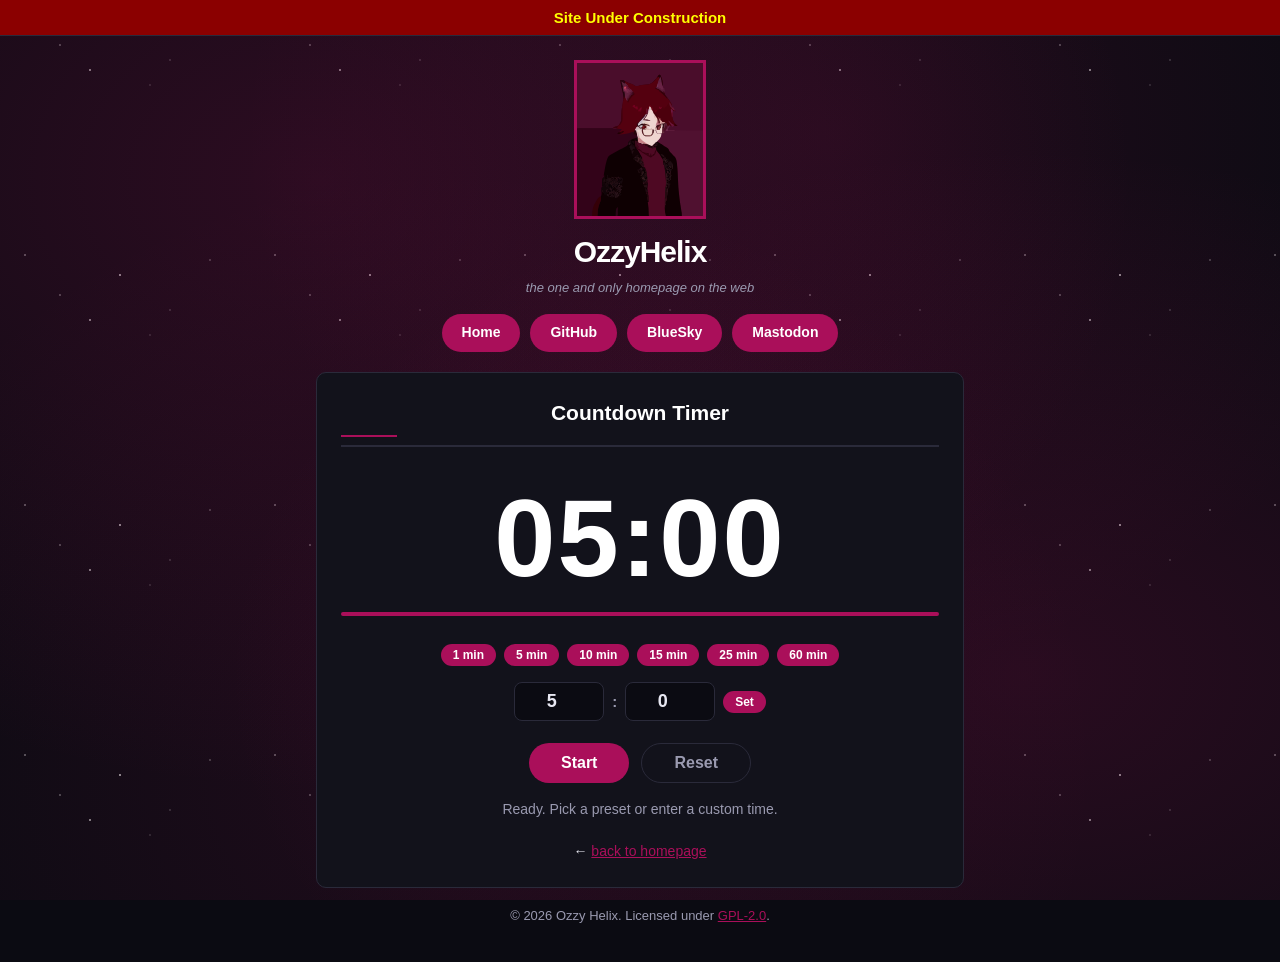
<file: timer.html>
<!DOCTYPE html>
<html lang="en">
<head>
  <meta charset="UTF-8">
  <meta name="viewport" content="width=device-width, initial-scale=1.0">
  <meta name="description" content="A simple countdown timer on Ozzy Helix's homepage.">
  <title>Timer &middot; Ozzy Helix</title>
  <link rel="icon" type="image/png" href="assets/moon2021.png">
  <link rel="stylesheet" href="styles.css">
  <link rel="stylesheet" href="timer.css">
</head>
<body>

  <div class="construction-bar">Site Under Construction</div>

  <div class="page">

    <header class="header">
      <div class="logo">
        <img class="logo__img" src="assets/Ozzy-anime-profile-picture.svg" alt="Ozzy Helix profile picture">
        <span class="logo__main">Ozzy<span class="logo__hl">Helix</span></span>
        <span class="logo__tag">the one and only homepage on the web</span>
      </div>
      <nav class="nav">
        <a href="index.html">Home</a>
        <a href="https://github.com/OzzyHelix?tab=repositories" target="_blank" rel="noopener">GitHub</a>
        <a href="https://bsky.app/profile/ozzyhelix.bsky.social" target="_blank" rel="noopener">BlueSky</a>
        <a href="https://wetdry.world/@Ozzy_Helix_" target="_blank" rel="noopener">Mastodon</a>
      </nav>
    </header>

    <main class="panel timer-panel">

      <h2 class="section__title">Countdown Timer</h2>

      <div class="timer-display" id="display" aria-live="polite">05:00</div>

      <div class="preset-row" id="presets">
        <button class="badge badge--btn" data-minutes="1">1 min</button>
        <button class="badge badge--btn" data-minutes="5">5 min</button>
        <button class="badge badge--btn" data-minutes="10">10 min</button>
        <button class="badge badge--btn" data-minutes="15">15 min</button>
        <button class="badge badge--btn" data-minutes="25">25 min</button>
        <button class="badge badge--btn" data-minutes="60">60 min</button>
      </div>

      <div class="custom-row">
        <input class="custom-input" id="customMin" type="number" min="0" max="999" step="1" value="5" placeholder="Min">
        <span class="custom-label">:</span>
        <input class="custom-input" id="customSec" type="number" min="0" max="59" step="1" value="0" placeholder="Sec">
        <button class="badge badge--btn" id="setCustom">Set</button>
      </div>

      <div class="controls">
        <button class="timer-btn" id="startBtn">Start</button>
        <button class="timer-btn timer-btn--ghost" id="resetBtn">Reset</button>
      </div>

      <p class="timer-note" id="status">Ready. Pick a preset or enter a custom time.</p>

      <p class="back-link">&#8592; <a href="index.html">back to homepage</a></p>

    </main>

    <footer class="footer">
      <p>&copy; <span id="year"></span> Ozzy Helix. Licensed under <a href="LICENSE">GPL-2.0</a>.</p>
    </footer>

  </div>

  <script>
    const display = document.getElementById("display");
    const status = document.getElementById("status");
    const startBtn = document.getElementById("startBtn");
    const resetBtn = document.getElementById("resetBtn");
    const customMin = document.getElementById("customMin");
    const customSec = document.getElementById("customSec");

    const alarm = new Audio("assets/beeper.mp3");
    alarm.preload = "auto";

    function unlockAudio() {
      try {
        alarm.muted = true;
        alarm.play().then(function () {
          alarm.pause();
          alarm.currentTime = 0;
          alarm.muted = false;
        }).catch(function () {});
      } catch (e) {}
    }

    const DEFAULT_SECONDS = 5 * 60;

    let totalSeconds = DEFAULT_SECONDS;
    let remaining = DEFAULT_SECONDS;
    let intervalId = null;
    let running = false;

    function formatTime(s) {
      const m = String(Math.floor(s / 60)).padStart(2, "0");
      const sec = String(s % 60).padStart(2, "0");
      return m + ":" + sec;
    }

    function render() {
      display.textContent = formatTime(remaining);
      display.classList.toggle("timer-display--warning", remaining <= 10 && remaining > 0);
      const pct = (remaining / totalSeconds) * 100;
      display.style.setProperty("--progress", pct + "%");
    }

    function beep() {
      try {
        alarm.currentTime = 0;
        alarm.play().catch(function () {});
      } catch (e) {
        /* audio not available */
      }
    }

    function finish() {
      running = false;
      clearInterval(intervalId);
      intervalId = null;
      remaining = 0;
      render();
      status.textContent = "Time's up!";
      document.title = "Time's up! - Timer";
      beep();
      navigator.vibrate && navigator.vibrate([200, 100, 200]);
    }

    function stop() {
      running = false;
      clearInterval(intervalId);
      intervalId = null;
      startBtn.textContent = "Start";
      status.textContent = "Paused.";
      document.title = "Timer - Paused";
    }

    function setTime(seconds) {
      totalSeconds = seconds;
      remaining = seconds;
      render();
      status.textContent = "Ready.";
      document.title = "Timer";
    }

    function parseCustom() {
      let m = parseInt(customMin.value, 10);
      let s = parseInt(customSec.value, 10);
      if (isNaN(m)) m = 0;
      if (isNaN(s)) s = 0;
      m = Math.max(0, Math.min(m, 999));
      s = Math.max(0, Math.min(s, 59));
      customMin.value = String(m);
      customSec.value = String(s).padStart(2, "0");
      return m * 60 + s;
    }

    document.querySelectorAll("#presets .badge--btn").forEach((btn) => {
      btn.addEventListener("click", () => {
        if (running) stop();
        setTime(parseInt(btn.dataset.minutes, 10) * 60);
      });
    });

    document.getElementById("setCustom").addEventListener("click", () => {
      if (running) stop();
      const seconds = parseCustom();
      if (seconds <= 0) {
        status.textContent = "Enter a time greater than zero.";
        return;
      }
      setTime(seconds);
    });

    startBtn.addEventListener("click", () => {
      unlockAudio();
      if (remaining <= 0) setTime(totalSeconds === 0 ? DEFAULT_SECONDS : totalSeconds);
      if (running) {
        stop();
        return;
      }
      running = true;
      startBtn.textContent = "Pause";
      status.textContent = "Running...";
      document.title = formatTime(remaining) + " - Timer";
      intervalId = setInterval(() => {
        remaining -= 1;
        render();
        document.title = formatTime(remaining) + " - Timer";
        if (remaining <= 0) finish();
      }, 1000);
    });

    resetBtn.addEventListener("click", () => {
      stop();
      setTime(totalSeconds);
    });

    customMin.addEventListener("keydown", (e) => {
      if (e.key === "Enter") document.getElementById("setCustom").click();
    });
    customSec.addEventListener("keydown", (e) => {
      if (e.key === "Enter") document.getElementById("setCustom").click();
    });

    render();
    document.getElementById("year").textContent = new Date().getFullYear();
  </script>
</body>
</html>
</file>
<file: styles.css>
:root {
  --accent: #aa0f5a;
  --accent-dark: #7a0a41;
  --bg: #0b0b12;
  --panel: #12121b;
  --text: #e8e8f2;
  --muted: #9a9ab0;
  --border: #2a2a3a;
}

* {
  margin: 0;
  padding: 0;
  box-sizing: border-box;
}

body {
  background-color: var(--bg);
  background-image:
    radial-gradient(ellipse at 25% 20%, rgba(170, 15, 90, 0.21), transparent 60%),
    radial-gradient(ellipse at 80% 75%, rgba(170, 15, 90, 0.19), transparent 55%),
    radial-gradient(ellipse at 65% 15%, rgba(170, 15, 90, 0.14), transparent 50%),
    radial-gradient(ellipse at 35% 85%, rgba(170, 15, 90, 0.13), transparent 55%),
    radial-gradient(1px 1px at 25px 5px, #ffffff, transparent),
    radial-gradient(1px 1px at 60px 45px, rgba(255, 255, 255, 0.85), transparent),
    radial-gradient(1.5px 1.5px at 120px 25px, #ffffff, transparent),
    radial-gradient(1px 1px at 170px 60px, rgba(255, 255, 255, 0.5), transparent),
    radial-gradient(1px 1px at 210px 10px, rgba(255, 255, 255, 0.7), transparent),
    radial-gradient(1.5px 1.5px at 90px 70px, rgba(255, 255, 255, 0.9), transparent),
    radial-gradient(1px 1px at 150px 85px, rgba(255, 255, 255, 0.4), transparent);
  background-attachment: fixed;
  background-size:
    100% 100%,
    100% 100%,
    100% 100%,
    100% 100%,
    250px 250px,
    250px 250px,
    250px 250px,
    250px 250px,
    250px 250px,
    250px 250px,
    250px 250px;
  color: var(--text);
  font-family: "Century Gothic", "CenturyGothic", "Apple Gothic", sans-serif;
  font-size: 15px;
  line-height: 1.55;
  min-height: 100vh;
}

a {
  color: var(--accent);
}

a:hover {
  color: #ffffff;
}

.construction-bar {
  background: #8b0000;
  color: #ffff00;
  font-weight: bold;
  font-size: 15px;
  text-align: center;
  padding: 6px 0;
  border-bottom: 1px solid var(--border);
}

.page {
  max-width: 680px;
  margin: 0 auto;
  padding: clamp(16px, 4vw, 24px) clamp(12px, 4vw, 16px) 32px;
}

.header {
  text-align: center;
  margin-bottom: 20px;
}

.logo__img {
  width: clamp(96px, 22vw, 132px);
  height: auto;
  display: block;
  margin: 0 auto 10px;
  border: 3px solid var(--accent);
}

.logo__main {
  font-size: clamp(22px, 5vw, 30px);
  font-weight: bold;
  color: #ffffff;
  letter-spacing: -1px;
  display: block;
}

.logo__hl {
  color: inherit;
  -webkit-background-clip: unset;
  background-clip: unset;
}

.logo__tag {
  display: block;
  font-size: 13px;
  color: var(--muted);
  margin-top: 2px;
  font-style: italic;
}

.nav {
  display: flex;
  justify-content: center;
  flex-wrap: wrap;
  gap: 10px;
  margin-top: 16px;
}

.nav a {
  text-decoration: none;
  color: #ffffff;
  font-weight: bold;
  font-size: 14px;
  padding: 8px 20px;
  border-radius: 999px;
  background: var(--accent);
  transition: background 0.15s ease;
}

.nav a:hover {
  background: var(--accent-dark);
  color: #ffffff;
  text-decoration: none;
}

.panel {
  background: var(--panel);
  border: 1px solid var(--border);
  border-radius: 10px;
  padding: 24px;
  margin-bottom: 18px;
}

.section__title {
  font-size: 21px;
  color: #ffffff;
  border-bottom: 2px solid var(--border);
  padding-bottom: 8px;
  margin-bottom: 12px;
}

.section__title::after {
  content: "";
  display: block;
  width: 56px;
  height: 2px;
  background: var(--accent);
  margin-top: 6px;
}

.section__body {
  color: var(--muted);
}

.badges {
  display: flex;
  flex-wrap: wrap;
  gap: 8px;
  margin-top: 14px;
}

.badge {
  font-size: 12px;
  font-weight: bold;
  color: #ffffff;
  background: var(--accent);
  padding: 4px 12px;
  border-radius: 999px;
}

.badge--link {
  text-decoration: none;
  transition: background 0.15s ease;
}

.badge--link:hover {
  background: var(--accent-dark);
  color: #ffffff;
}

.stuff {
  list-style: none;
}

.stuff__item {
  display: flex;
  gap: 14px;
  padding: 12px 0;
  border-bottom: 1px solid var(--border);
}

.stuff__item:last-child {
  border-bottom: 0;
  padding-bottom: 0;
}

.stuff__body b {
  color: var(--accent);
}

.stuff__body {
  color: var(--muted);
}

.links {
  font-size: 16px;
  color: var(--muted);
}

.links a {
  font-weight: bold;
  text-decoration: none;
}

.footer {
  text-align: center;
  font-size: 13px;
  color: var(--muted);
  margin-top: 8px;
}

.visitor-counter {
  margin-bottom: 10px;
}

.visitor-counter img {
  max-width: 100%;
  height: auto;
}

.footer p {
  margin-bottom: 4px;
}

@media (max-width: 520px) {
  .logo__main {
    font-size: 22px;
  }

  .panel {
    padding: 18px;
  }

  .nav {
    display: grid;
    grid-template-columns: repeat(2, 1fr);
    gap: 8px;
  }

  .nav a {
    text-align: center;
    padding: 10px 8px;
  }

  .stuff__item {
    flex-direction: column;
    gap: 6px;
  }
}

@media (max-width: 380px) {
  .nav {
    grid-template-columns: 1fr;
  }

  .badges {
    justify-content: flex-start;
  }
}
</file>
<file: timer.css>
.timer-panel {
  text-align: center;
}

.timer-display {
  font-size: clamp(56px, 16vw, 110px);
  font-weight: bold;
  color: #ffffff;
  letter-spacing: 2px;
  line-height: 1.1;
  padding: 18px 0 6px;
  font-variant-numeric: tabular-nums;
}

.timer-display::after {
  content: "";
  display: block;
  width: var(--progress, 0%);
  max-width: 100%;
  height: 4px;
  margin: 14px auto 0;
  border-radius: 999px;
  background: var(--accent);
  transition: width 1s linear;
}

.timer-display--warning {
  color: #ff4d6d;
}

.preset-row {
  display: flex;
  flex-wrap: wrap;
  justify-content: center;
  gap: 8px;
  margin: 22px 0 16px;
}

.badge--btn {
  border: 0;
  cursor: pointer;
  font-family: inherit;
  transition: background 0.15s ease;
}

.badge--btn:hover {
  background: var(--accent-dark);
}

.badge--btn:active {
  transform: translateY(1px);
}

.custom-row {
  display: flex;
  justify-content: center;
  align-items: center;
  gap: 8px;
  margin-bottom: 22px;
}

.custom-input {
  width: 90px;
  padding: 8px 10px;
  font-family: inherit;
  font-size: 18px;
  font-weight: bold;
  color: var(--text);
  background: var(--bg);
  border: 1px solid var(--border);
  border-radius: 8px;
  text-align: center;
  font-variant-numeric: tabular-nums;
}

.custom-input:focus {
  outline: none;
  border-color: var(--accent);
}

.custom-label {
  color: var(--muted);
  font-weight: bold;
}

.controls {
  display: flex;
  justify-content: center;
  gap: 12px;
  margin-bottom: 16px;
}

.timer-btn {
  border: 0;
  cursor: pointer;
  font-family: inherit;
  font-size: 16px;
  font-weight: bold;
  color: #ffffff;
  background: var(--accent);
  padding: 10px 32px;
  border-radius: 999px;
  transition: background 0.15s ease;
}

.timer-btn:hover {
  background: var(--accent-dark);
}

.timer-btn:active {
  transform: translateY(1px);
}

.timer-btn--ghost {
  background: transparent;
  border: 1px solid var(--border);
  color: var(--muted);
}

.timer-btn--ghost:hover {
  background: var(--panel);
  color: #ffffff;
}

.timer-note {
  color: var(--muted);
  font-size: 14px;
  min-height: 20px;
}

.back-link {
  margin-top: 20px;
  font-size: 14px;
}
</file>
